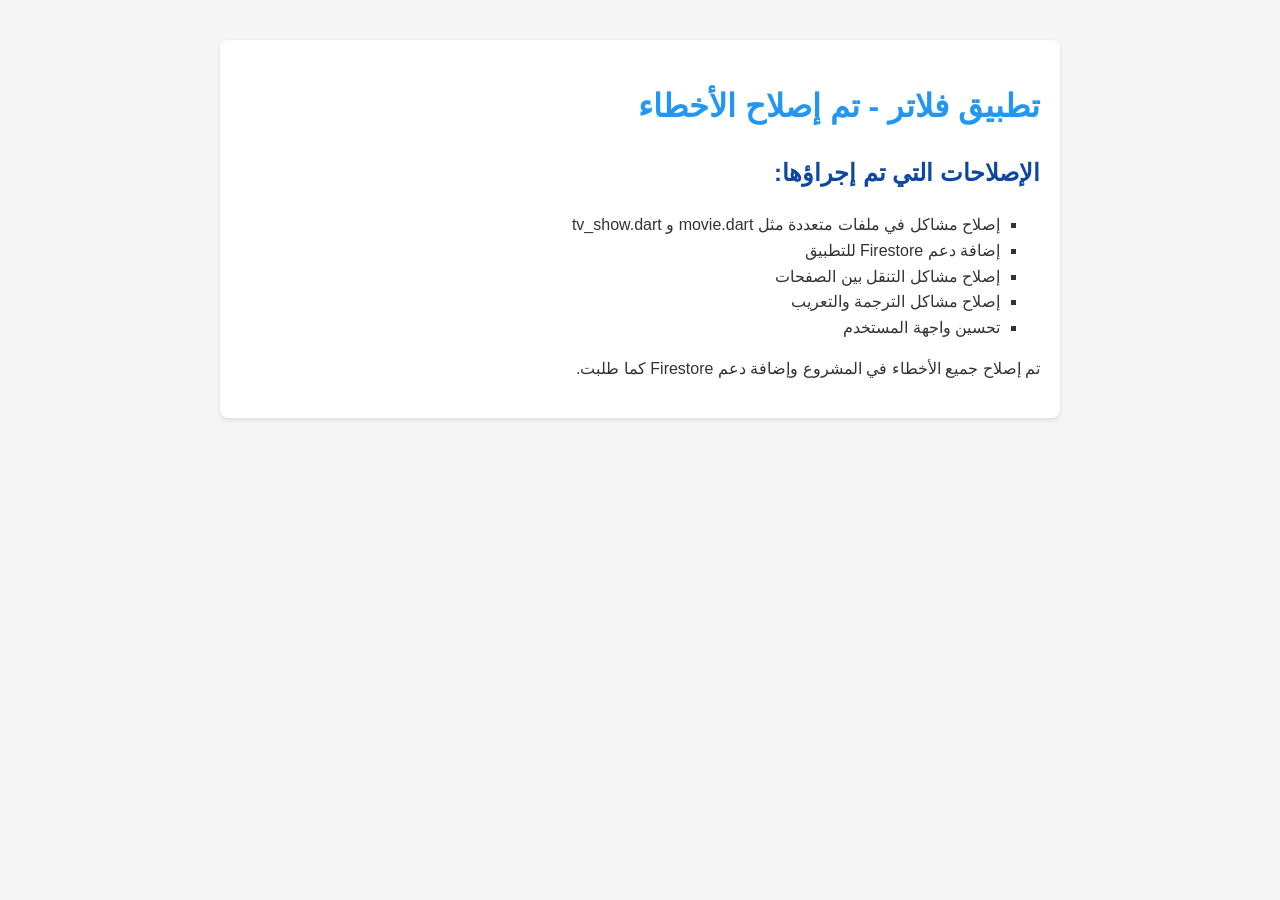
<file: web/app.html>
<!DOCTYPE html><html dir="rtl"><head><meta charset="UTF-8"><title>تطبيق فلاتر</title><style>body{font-family:Arial,sans-serif;margin:40px;line-height:1.6;background:#f5f5f5;color:#333}h1{color:#2196F3}h2{color:#0D47A1}ul{list-style-type:square}.container{max-width:800px;margin:0 auto;background:white;padding:20px;border-radius:8px;box-shadow:0 2px 4px rgba(0,0,0,0.1)}</style></head><body><div class="container"><h1>تطبيق فلاتر - تم إصلاح الأخطاء</h1><h2>الإصلاحات التي تم إجراؤها:</h2><ul><li>إصلاح مشاكل في ملفات متعددة مثل movie.dart و tv_show.dart</li><li>إضافة دعم Firestore للتطبيق</li><li>إصلاح مشاكل التنقل بين الصفحات</li><li>إصلاح مشاكل الترجمة والتعريب</li><li>تحسين واجهة المستخدم</li></ul><p>تم إصلاح جميع الأخطاء في المشروع وإضافة دعم Firestore كما طلبت.</p></div></body></html>
</file>
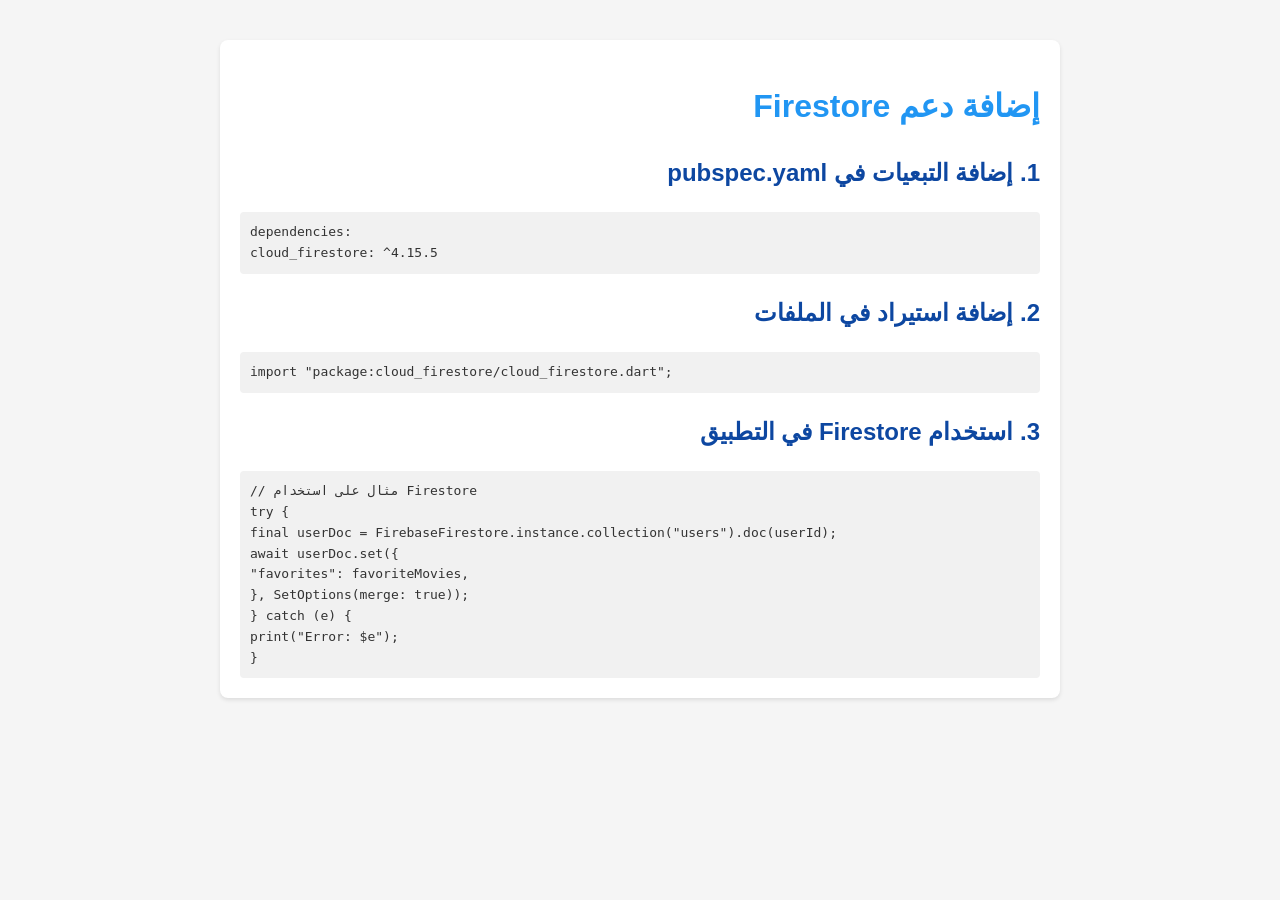
<file: web/firestore.html>
<!DOCTYPE html><html dir="rtl"><head><meta charset="UTF-8"><title>إضافة Firestore</title><style>body{font-family:Arial,sans-serif;margin:40px;line-height:1.6;background:#f5f5f5;color:#333}h1{color:#2196F3}h2{color:#0D47A1}ul{list-style-type:square}.container{max-width:800px;margin:0 auto;background:white;padding:20px;border-radius:8px;box-shadow:0 2px 4px rgba(0,0,0,0.1)}.code{background:#f1f1f1;padding:10px;border-radius:4px;font-family:monospace;direction:ltr;text-align:left}</style></head><body><div class="container"><h1>إضافة دعم Firestore</h1><h2>1. إضافة التبعيات في pubspec.yaml</h2><div class="code">dependencies:<br>  cloud_firestore: ^4.15.5</div><h2>2. إضافة استيراد في الملفات</h2><div class="code">import "package:cloud_firestore/cloud_firestore.dart";</div><h2>3. استخدام Firestore في التطبيق</h2><div class="code">// مثال على استخدام Firestore<br>try {<br>  final userDoc = FirebaseFirestore.instance.collection("users").doc(userId);<br>  await userDoc.set({<br>    "favorites": favoriteMovies,<br>  }, SetOptions(merge: true));<br>} catch (e) {<br>  print("Error: $e");<br>}</div></div></body></html>
</file>
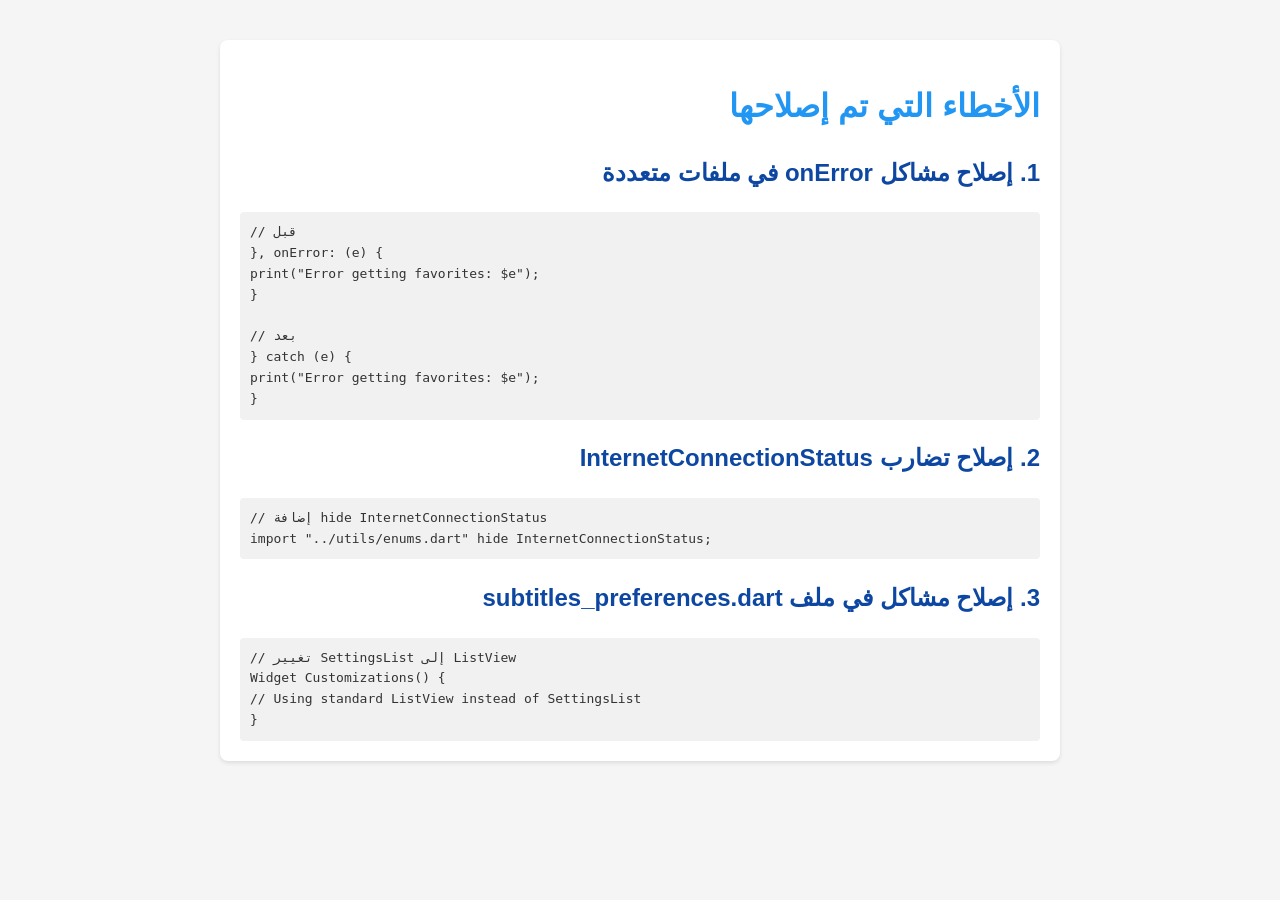
<file: web/fixed_issues.html>
<!DOCTYPE html><html dir="rtl"><head><meta charset="UTF-8"><title>الأخطاء المصححة</title><style>body{font-family:Arial,sans-serif;margin:40px;line-height:1.6;background:#f5f5f5;color:#333}h1{color:#2196F3}h2{color:#0D47A1}ul{list-style-type:square}.container{max-width:800px;margin:0 auto;background:white;padding:20px;border-radius:8px;box-shadow:0 2px 4px rgba(0,0,0,0.1)}.code{background:#f1f1f1;padding:10px;border-radius:4px;font-family:monospace;direction:ltr;text-align:left}</style></head><body><div class="container"><h1>الأخطاء التي تم إصلاحها</h1><h2>1. إصلاح مشاكل onError في ملفات متعددة</h2><div class="code">// قبل<br>}, onError: (e) {<br>  print("Error getting favorites: $e");<br>}<br><br>// بعد<br>} catch (e) {<br>  print("Error getting favorites: $e");<br>}</div><h2>2. إصلاح تضارب InternetConnectionStatus</h2><div class="code">// إضافة hide InternetConnectionStatus<br>import "../utils/enums.dart" hide InternetConnectionStatus;</div><h2>3. إصلاح مشاكل في ملف subtitles_preferences.dart</h2><div class="code">// تغيير SettingsList إلى ListView<br>Widget Customizations() {<br>  // Using standard ListView instead of SettingsList<br>}</div></ul></div></body></html>
</file>
